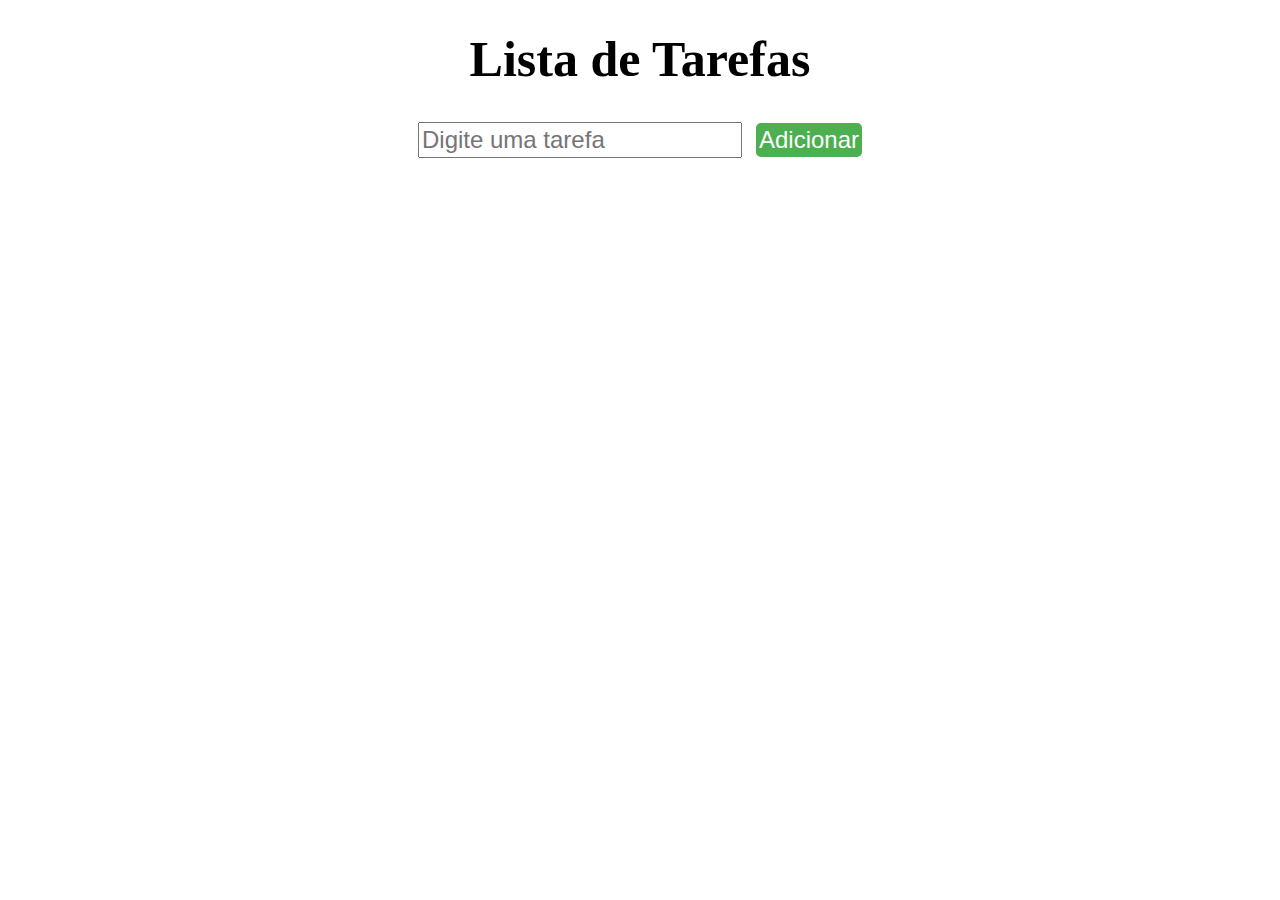
<file: index.html>
<!DOCTYPE html>
<html lang="pt-br">
<head>
  <meta charset="UTF-8">
  <meta http-equiv="X-UA-Compatible" content="IE=edge">
  <meta name="viewport" content="width=device-width, initial-scale=1.0">
  <title>Lista de Tarefas</title>
  <link rel="stylesheet" href="main.css">
</head>
<body>
  <h1>Lista de Tarefas</h1>
  <form>
    <input type="text" id="tarefa" placeholder="Digite uma tarefa">
    <button type="submit" id="addTarefa">Adicionar</button>
  </form>
  <ul id="listaTarefas">
  </ul>
  <script src="https://code.jquery.com/jquery-3.6.0.min.js"></script>
  <script src="main.js"></script>
</body>
</html>
</file>
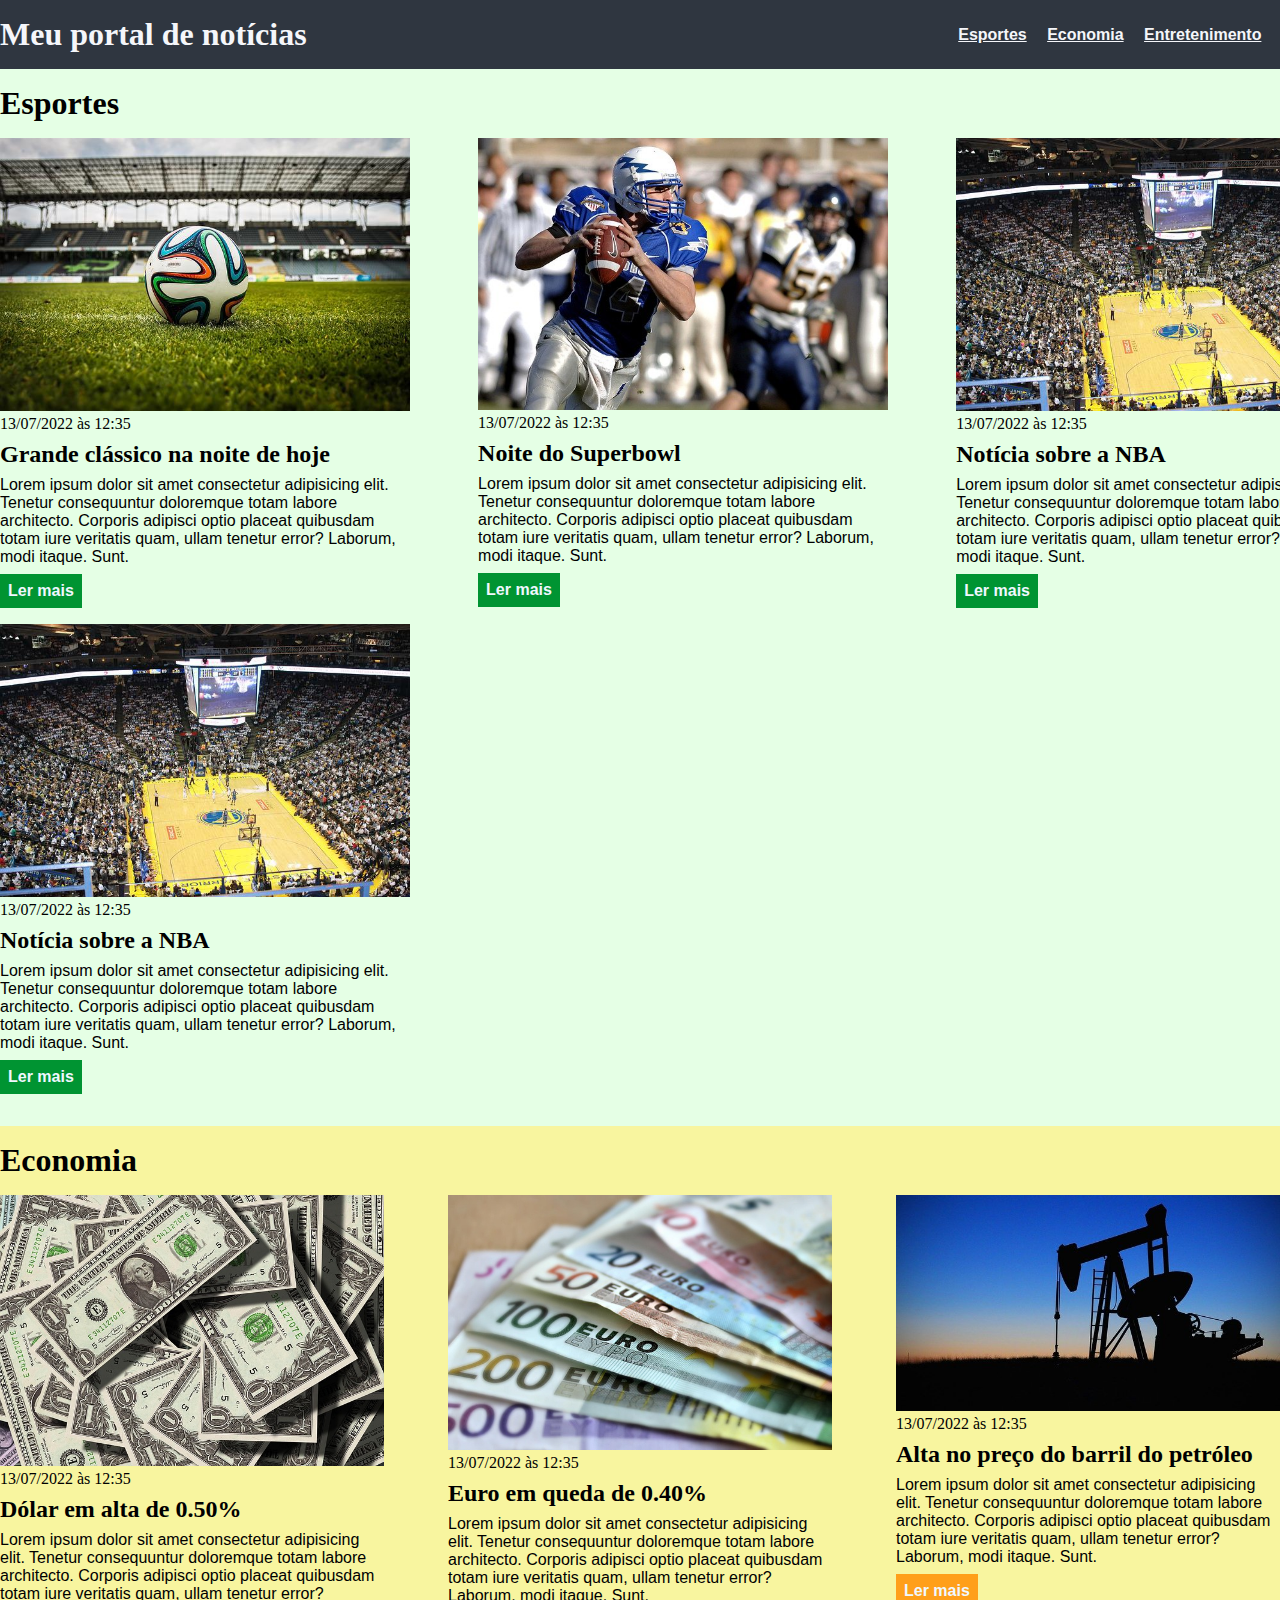
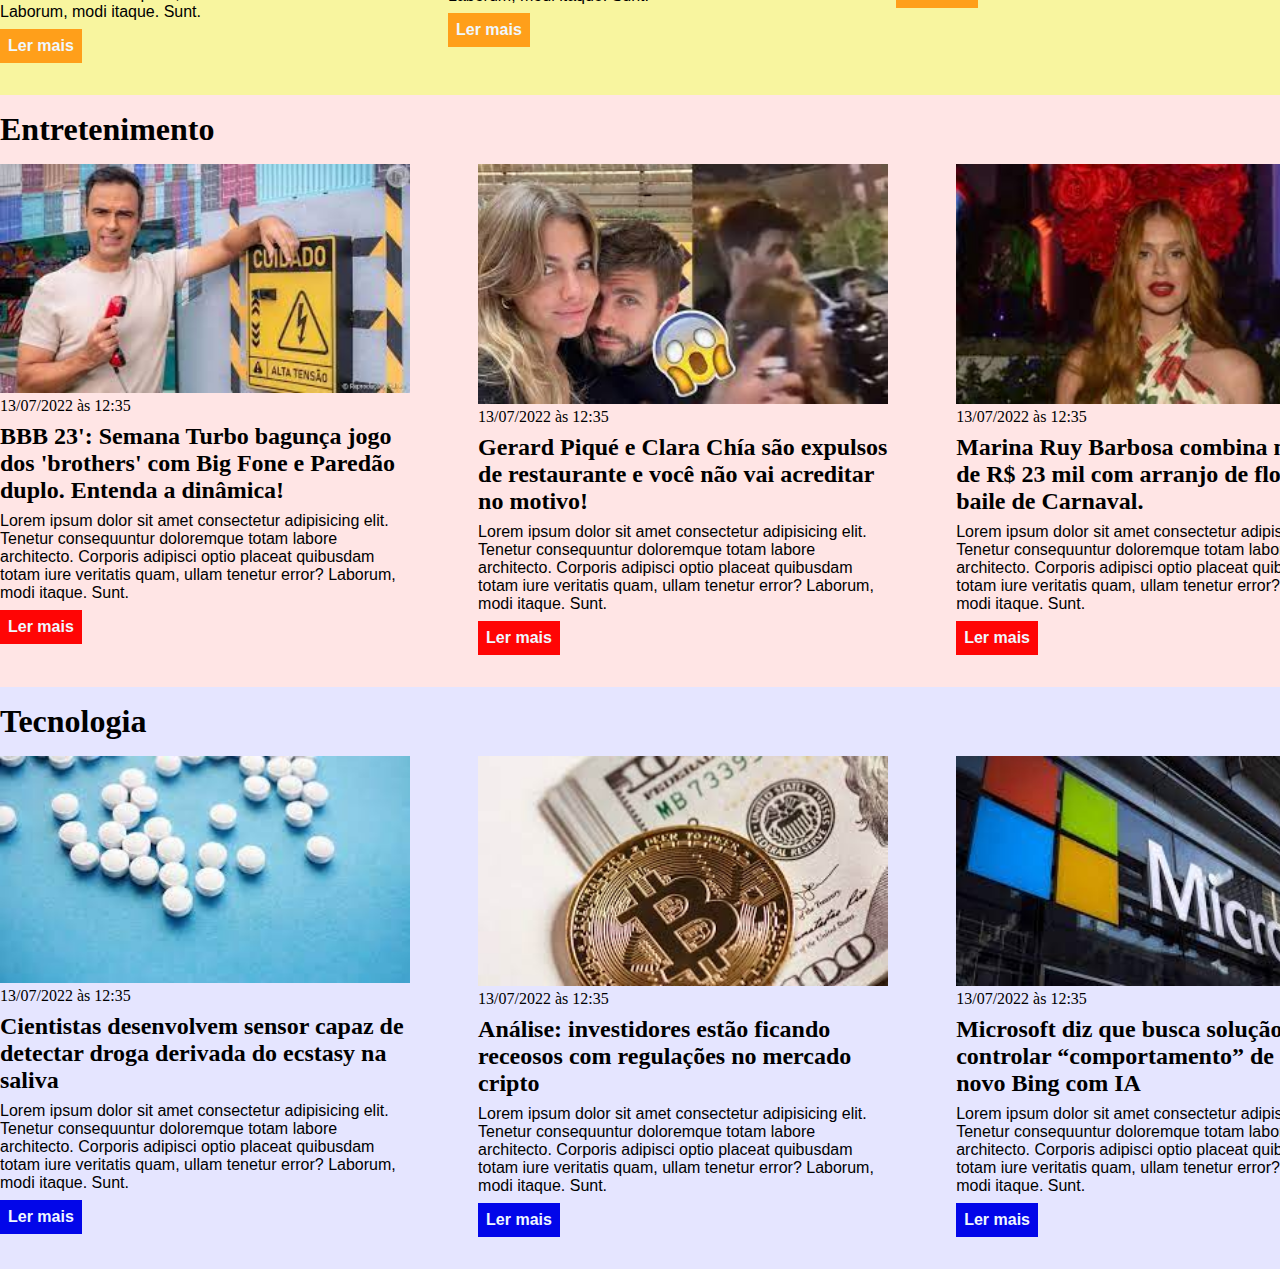
<file: portal de noticias/index.html>
<!DOCTYPE html>
<html lang="pt-BR">
<head>
    <meta charset="UTF-8">
    <meta http-equiv="X-UA-Compatible" content="IE=edge">
    <meta name="viewport" content="width=device-width, initial-scale=1.0">
    <title>Meu portal de notícias</title>
    <link rel="stylesheet" href="./main.css" />
</head>
<body>
    <header>
        <div class="container">
            <h1>Meu portal de notícias</h1>
            <nav>
                <ul>
                    <li>
                        <a href="#sports" title="Ir para a seção de esportes">Esportes</a>
                    </li>
                    <li>
                        <a href="#economy" title="Ir para a seção de notícias">Economia</a>
                    </li>
                    <li>
                        <a href="#entretenimento" title="Ir para a seção de entretenimento">Entretenimento</a>
                    </li>
                    <li>
                        <a href="#tecnologia" title="Ir para a seção de tegnologia">Tegnologia</a>
                    </li>
                </ul>
            </nav>
        </div>
    </header>
    <section id="sports">
        <div class="container">
            <h2>Esportes</h2>
            <div class="articles">
                <article>
                    <img src="./imagens/futebol.jpg" alt="Bola de futebol no gramado" />
                    <header>
                        <time class="creation-date">13/07/2022 às 12:35</time>
                    </header>
                    <h3>Grande clássico na noite de hoje</h3>
                    <p>
                        Lorem ipsum dolor sit amet consectetur adipisicing elit. Tenetur consequuntur doloremque totam labore architecto. Corporis adipisci optio placeat quibusdam totam iure veritatis quam, ullam tenetur error? Laborum, modi itaque. Sunt.
                    </p>
                    <a href="#" title="Leia a notícia completa">Ler mais</a>
                </article>
                <article>
                    <img src="./imagens/futebol-americano.jpg" alt="Jogador de futebol americano correndo com a bola na mão" />
                    <header>
                        <time>13/07/2022 às 12:35</time>
                    </header>
                    <h3>Noite do Superbowl</h3>
                    <p>
                        Lorem ipsum dolor sit amet consectetur adipisicing elit. Tenetur consequuntur doloremque totam labore architecto. Corporis adipisci optio placeat quibusdam totam iure veritatis quam, ullam tenetur error? Laborum, modi itaque. Sunt.
                    </p>
                    <a href="#" title="Leia a notícia completa">Ler mais</a>
                </article>
                <article>
                    <img src="./imagens/basquete.jpg" title="Vista aérea de uma quadra de basquete" />
                    <header>
                        <time>13/07/2022 às 12:35</time>
                    </header>
                    <h3>Notícia sobre a NBA</h3>
                    <p>
                        Lorem ipsum dolor sit amet consectetur adipisicing elit. Tenetur consequuntur doloremque totam labore architecto. Corporis adipisci optio placeat quibusdam totam iure veritatis quam, ullam tenetur error? Laborum, modi itaque. Sunt.
                    </p>
                    <a href="#" title="Leia a notícia completa">Ler mais</a>
                </article>
                <article>
                    <img src="./imagens/basquete.jpg" title="Vista aérea de uma quadra de basquete" />
                    <header>
                        <time>13/07/2022 às 12:35</time>
                    </header>
                    <h3>Notícia sobre a NBA</h3>
                    <p>
                        Lorem ipsum dolor sit amet consectetur adipisicing elit. Tenetur consequuntur doloremque totam labore architecto. Corporis adipisci optio placeat quibusdam totam iure veritatis quam, ullam tenetur error? Laborum, modi itaque. Sunt.
                    </p>
                    <a href="#" title="Leia a notícia completa">Ler mais</a>
                </article>
            </div>
        </div>
    </section>
    <section id="economy">
        <h2>Economia</h2>
        <div class="articles">
            <article>
                <img src="./imagens/dolares.jpg" alt="Muitos dólares" />
                <header>
                    <time>13/07/2022 às 12:35</time>
                </header>
                <h3>Dólar em alta de 0.50%</h3>
                <p>
                    Lorem ipsum dolor sit amet consectetur adipisicing elit. Tenetur consequuntur doloremque totam labore architecto. Corporis adipisci optio placeat quibusdam totam iure veritatis quam, ullam tenetur error? Laborum, modi itaque. Sunt.
                </p>
                <a href="#" title="Leia a notícia completa">Ler mais</a>
            </article>
            <article>
                <img src="./imagens/euro.jpg" alt="Várias notas de euro" />
                <header>
                    <time>13/07/2022 às 12:35</time>
                </header>
                <h3>Euro em queda de 0.40%</h3>
                <p>
                    Lorem ipsum dolor sit amet consectetur adipisicing elit. Tenetur consequuntur doloremque totam labore architecto. Corporis adipisci optio placeat quibusdam totam iure veritatis quam, ullam tenetur error? Laborum, modi itaque. Sunt.
                </p>
                <a href="#" title="Leia a notícia completa">Ler mais</a>
            </article>
            <article>
                <img src="./imagens/petroleo.jpg" alt="Extração de petróleo" />
                <header>
                    <time>13/07/2022 às 12:35</time>
                </header>
                <h3>Alta no preço do barril do petróleo</h3>
                <p>
                    Lorem ipsum dolor sit amet consectetur adipisicing elit. Tenetur consequuntur doloremque totam labore architecto. Corporis adipisci optio placeat quibusdam totam iure veritatis quam, ullam tenetur error? Laborum, modi itaque. Sunt.
                </p>
                <a href="#" title="Leia a notícia completa">Ler mais</a>
            </article>
        </div>
    </section>
    <section id="entretenimento">
        <div class="container">
            <h2>Entretenimento</h2>
            <div class="articles">
                <article>
                    <img src="./imagens/bbb.jpeg" alt="BBB 2023" />
                    <header>
                        <time class="creation-date">13/07/2022 às 12:35</time>
                    </header>
                    <h3>BBB 23': Semana Turbo bagunça jogo dos 'brothers' com Big Fone e Paredão duplo. Entenda a dinâmica!</h3>
                    <p>
                        Lorem ipsum dolor sit amet consectetur adipisicing elit. Tenetur consequuntur doloremque totam labore architecto. Corporis adipisci optio placeat quibusdam totam iure veritatis quam, ullam tenetur error? Laborum, modi itaque. Sunt.
                    </p>
                    <a href="#" title="Leia a notícia completa">Ler mais</a>
                </article>
                <article>
                    <img src="./imagens/gerard.jpeg" alt="Jogador de futebol situação constrangedora " />
                    <header>
                        <time>13/07/2022 às 12:35</time>
                    </header>
                    <h3>Gerard Piqué e Clara Chía são expulsos de restaurante e você não vai acreditar no motivo!</h3>
                    <p>
                        Lorem ipsum dolor sit amet consectetur adipisicing elit. Tenetur consequuntur doloremque totam labore architecto. Corporis adipisci optio placeat quibusdam totam iure veritatis quam, ullam tenetur error? Laborum, modi itaque. Sunt.
                    </p>
                    <a href="#" title="Leia a notícia completa">Ler mais</a>
                </article>
                <article>
                    <img src="./imagens/ruy.jpeg" title="Marina Ruy Barbosa macacão de R$ 23 mil" />
                    <header>
                        <time>13/07/2022 às 12:35</time>
                    </header>
                    <h3>Marina Ruy Barbosa combina macacão de R$ 23 mil com arranjo de flores em baile de Carnaval.</h3>
                    <p>
                        Lorem ipsum dolor sit amet consectetur adipisicing elit. Tenetur consequuntur doloremque totam labore architecto. Corporis adipisci optio placeat quibusdam totam iure veritatis quam, ullam tenetur error? Laborum, modi itaque. Sunt.
                    </p>
                    <a href="#" title="Leia a notícia completa">Ler mais</a>
                </article>
            </div>
        </div>
    </section>
    <section id="tecnologia">
        <div class="container">
            <h2>Tecnologia</h2>
            <div class="articles">
                <article>
                    <img src="./imagens/sensor.jpeg" alt="sensor de detectar droga" />
                    <header>
                        <time class="creation-date">13/07/2022 às 12:35</time>
                    </header>
                    <h3>Cientistas desenvolvem sensor capaz de detectar droga derivada do ecstasy na saliva</h3>
                    <p>
                        Lorem ipsum dolor sit amet consectetur adipisicing elit. Tenetur consequuntur doloremque totam labore architecto. Corporis adipisci optio placeat quibusdam totam iure veritatis quam, ullam tenetur error? Laborum, modi itaque. Sunt.
                    </p>
                    <a href="#" title="Leia a notícia completa">Ler mais</a>
                </article>
                <article>
                    <img src="./imagens/cripto.jpeg" alt="Investidores receosos" />
                    <header>
                        <time>13/07/2022 às 12:35</time>
                    </header>
                    <h3>Análise: investidores estão ficando receosos com regulações no mercado cripto</h3>
                    <p>
                        Lorem ipsum dolor sit amet consectetur adipisicing elit. Tenetur consequuntur doloremque totam labore architecto. Corporis adipisci optio placeat quibusdam totam iure veritatis quam, ullam tenetur error? Laborum, modi itaque. Sunt.
                    </p>
                    <a href="#" title="Leia a notícia completa">Ler mais</a>
                </article>
                <article>
                    <img src="./imagens/microsoft.jpeg" title="Microsoft " />
                    <header>
                        <time>13/07/2022 às 12:35</time>
                    </header>
                    <h3>Microsoft diz que busca solução para controlar “comportamento” de seu novo Bing com IA</h3>
                    <p>
                        Lorem ipsum dolor sit amet consectetur adipisicing elit. Tenetur consequuntur doloremque totam labore architecto. Corporis adipisci optio placeat quibusdam totam iure veritatis quam, ullam tenetur error? Laborum, modi itaque. Sunt.
                    </p>
                    <a href="#" title="Leia a notícia completa">Ler mais</a>
                </article>
            </div>
        </div>
    </section>
</body>
</html>
</file>
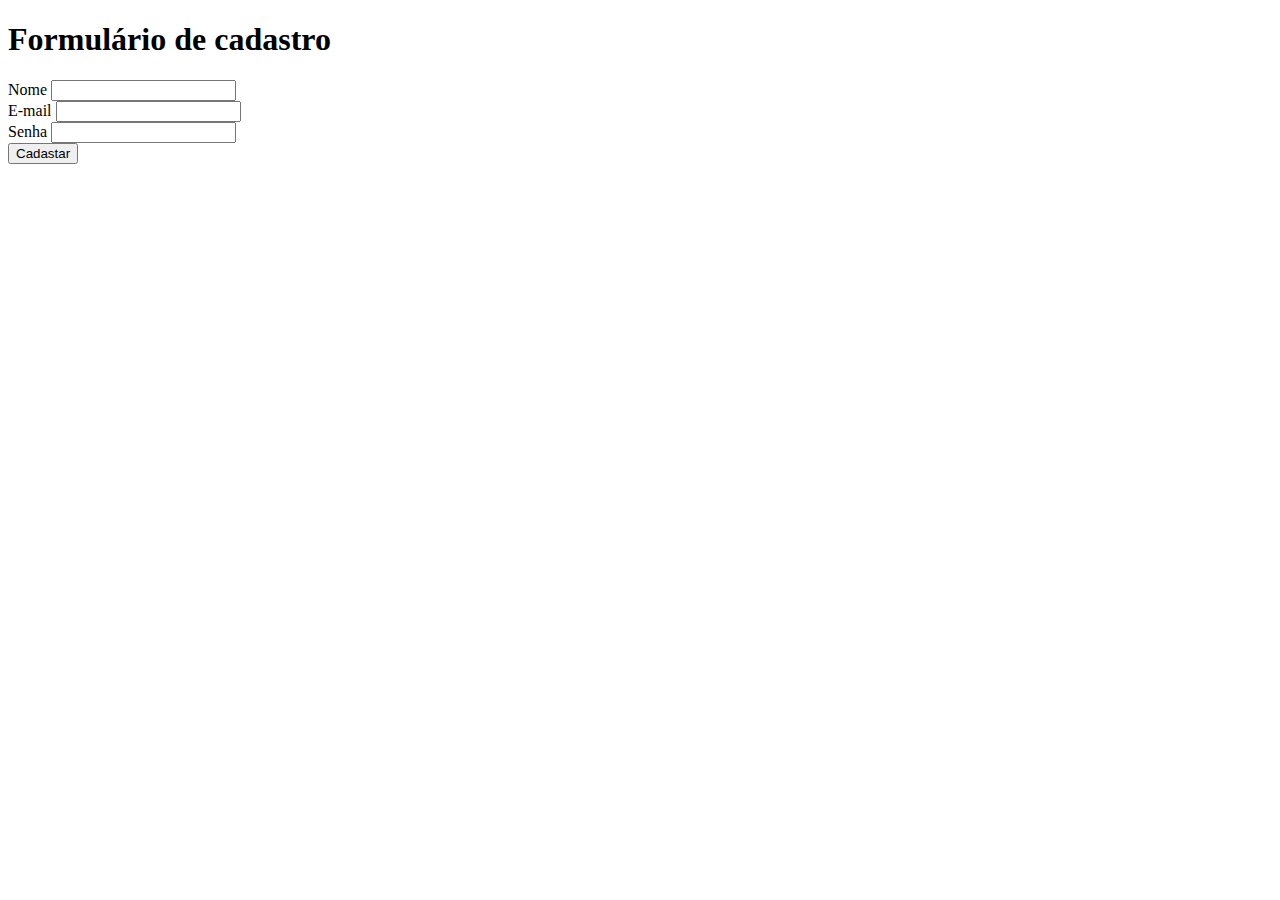
<file: Exercicio.html>
<!DOCTYPE html>
<html lang="pt-br">
<head>
    <meta charset="UTF-8">
    <meta http-equiv="X-UA-Compatible" content="IE=edge">
    <meta name="viewport" content="width=device-width, initial-scale=1.0">
    <title>Formulário</title>
</head>
<body>
    <h1>Formulário de cadastro</h1>
    
    <form>
        <label for="text">Nome</label>
        <input type="text" id="text"> 
        <br>
        <label for="email">E-mail</label>
        <input type="email" id="email" >
        <br>
        <label for="password">Senha</label>
        <input type="password" id="password">
        <br>
        <button type="submit">
            Cadastar
        </button>
    </form>
    
</body>
</html>
</file>
<file: main.css>
h1 {
    text-align: center;
    font-size: 50px;
    margin-top: 30px;
    font-family: 'Lobster', cursive; 
} 
form {
  margin-top: 20px;
  text-align: center;
}
form input[type="text"] {
  font-size: 1.5em;
  padding: 2px;
  width: 25%;
  margin-right: 10px;
}
form button {
  font-size: 1.5em;
  padding: 3px;
  background-color: #4CAF50;
  color: white;
  border: none;
  border-radius: 5px;
  transition: background-color 0.5s ease;
} 
form button:hover {
  background-color: #7ce281; 
}
ul {
  margin-top: 20px;
  font-size: 1.5em;
  list-style-type: none;
  text-align: center;
}
ul li {
  margin-bottom: 10px;
  cursor: pointer;
}
  ul li.completed {
  text-decoration: line-through;
}
</file>
<file: portal de noticias/main.css>
* {
    box-sizing: border-box;
    margin: 0;
    padding: 0;
}
body > header{
    background-color: #2f3640;
    padding: 16px 0;
    color: #f5f6fa;
}
header .container{
    display: flex;
    align-items: center;
    justify-content: space-between;
}

header li{
    display: inline;
    font-family: Arial, Helvetica, sans-serif;
    font-weight: bold;
    margin-left: 16px;
}
header li a{
    color: #f5f6fa;
}
.container {
    width: 1366px;
    margin: 0 auto 0 auto;
}
.articles{
    display: flex;
    flex-wrap: wrap;
    justify-content: space-between;
}
.articles article img{
    /*height: 180px;*/
    width: 100%;
}

.articles article{
    width: 30%;
}
section{
    padding: 16px 0;
}
section h2,
.articles article{
    margin-bottom: 16px;

}
.articles article h3{
    margin-top: 8px;
    margin-bottom: 8px;
}
.articles article a{
    background-color: blue;
    color: aliceblue;
    padding: 8px;
    display: inline-block;
    text-decoration: none;
    font-weight: bold;
    margin-top: 8px;
}
.articles article a:hover{
    text-decoration: underline;
}

.articles  article p,
.articles  article a{
    font-family: Arial, Helvetica, sans-serif;
}
.articles  article h3{
    font-size: 24px;
}
section h2{
    font-size: 32px;
}
#sports {
    background-color: rgba(0, 255, 0, 0.1);
}
#sports .articles article a {
    background-color: #009432;
}
#economy{
    background-color: #f8f59f
}
#economy .articles article a {
    background-color: #ff9f1a;
}
#entretenimento {
    background-color: rgba(255, 0, 0, 0.1);
}
#entretenimento .articles article a {
    background-color: #ff0505;
}
#tecnologia {
    background-color: rgba(0, 0, 255, 0.1);
}
#tecnologia .articles article a {
    background-color: #0206e9;
}
</file>
